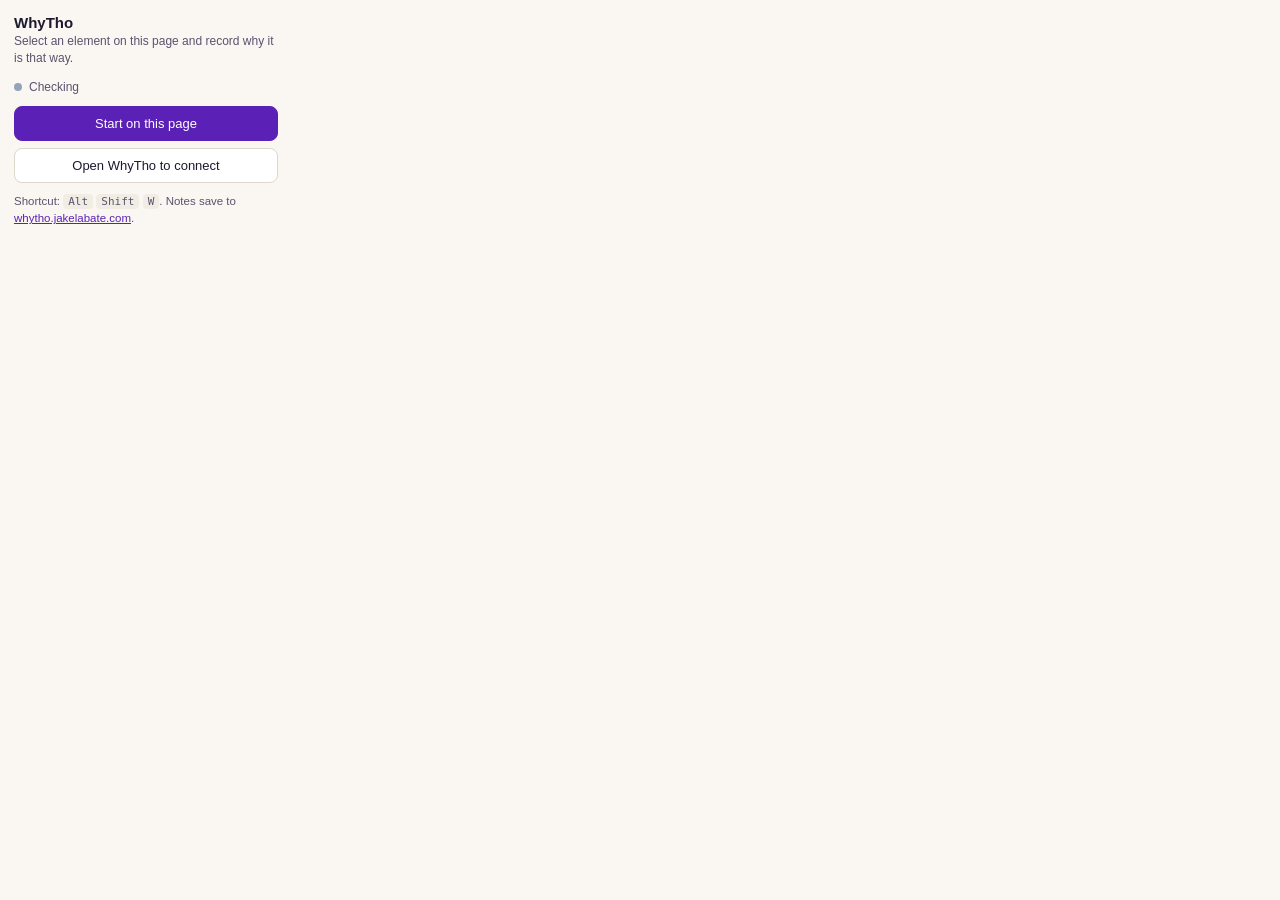
<file: extension/popup.html>
<!DOCTYPE html>
<html lang="en">
<head>
<meta charset="utf-8">
<style>
  body { width: 264px; margin: 0; padding: 14px; font-family: ui-sans-serif, -apple-system, "Segoe UI", Roboto, sans-serif; color: #1c1a2e; background: #faf7f2; }
  .mark { font-size: 15px; font-weight: 600; margin: 0 0 2px; }
  .sub { font-size: 12px; color: #59536e; margin: 0 0 12px; line-height: 1.45; }
  button { width: 100%; font: inherit; font-size: 13px; border-radius: 8px; padding: 9px 12px; cursor: pointer; border: 1px solid #ddd7ce; background: #fff; color: #1c1a2e; }
  button.primary { background: #5b21b6; border-color: #5b21b6; color: #fff; font-weight: 500; }
  button + button { margin-top: 7px; }
  .row { display: flex; align-items: center; gap: 7px; font-size: 12px; color: #59536e; margin: 0 0 12px; }
  .dot { width: 8px; height: 8px; border-radius: 50%; background: #94a3b8; flex: none; }
  .dot.on { background: #16a34a; }
  .hint { font-size: 11.5px; color: #59536e; margin: 10px 0 0; line-height: 1.5; }
  a { color: #5b21b6; }
  kbd { font-family: ui-monospace, Menlo, monospace; font-size: 11px; background: #f2ede4; border-radius: 4px; padding: 1px 5px; }
</style>
</head>
<body>
  <p class="mark">WhyTho</p>
  <p class="sub">Select an element on this page and record why it is that way.</p>
  <div class="row"><span class="dot" id="dot"></span><span id="state">Checking</span></div>
  <button class="primary" id="start">Start on this page</button>
  <button id="connect">Open WhyTho to connect</button>
  <p class="hint">Shortcut: <kbd>Alt</kbd> <kbd>Shift</kbd> <kbd>W</kbd>. Notes save to <a href="https://whytho.jakelabate.com/" target="_blank">whytho.jakelabate.com</a>.</p>
  <script src="popup.js"></script>
</body>
</html>
</file>
